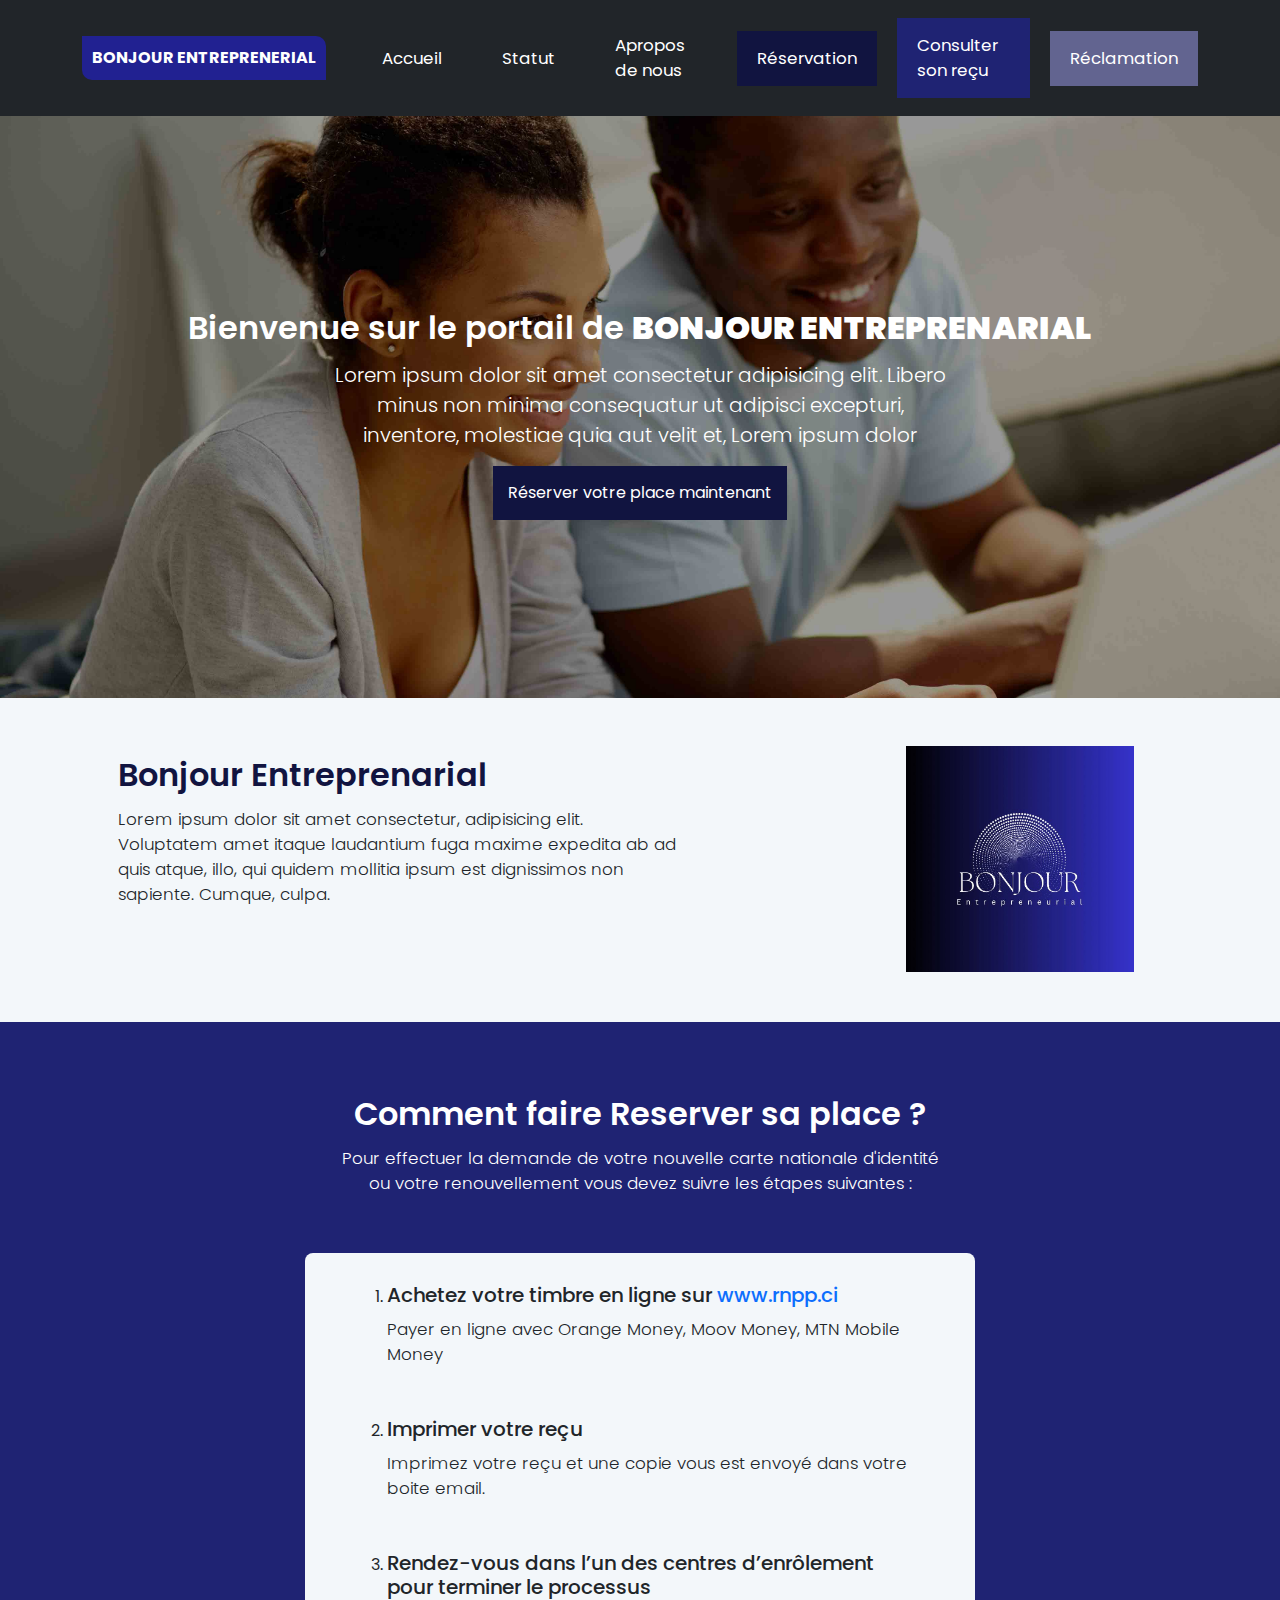
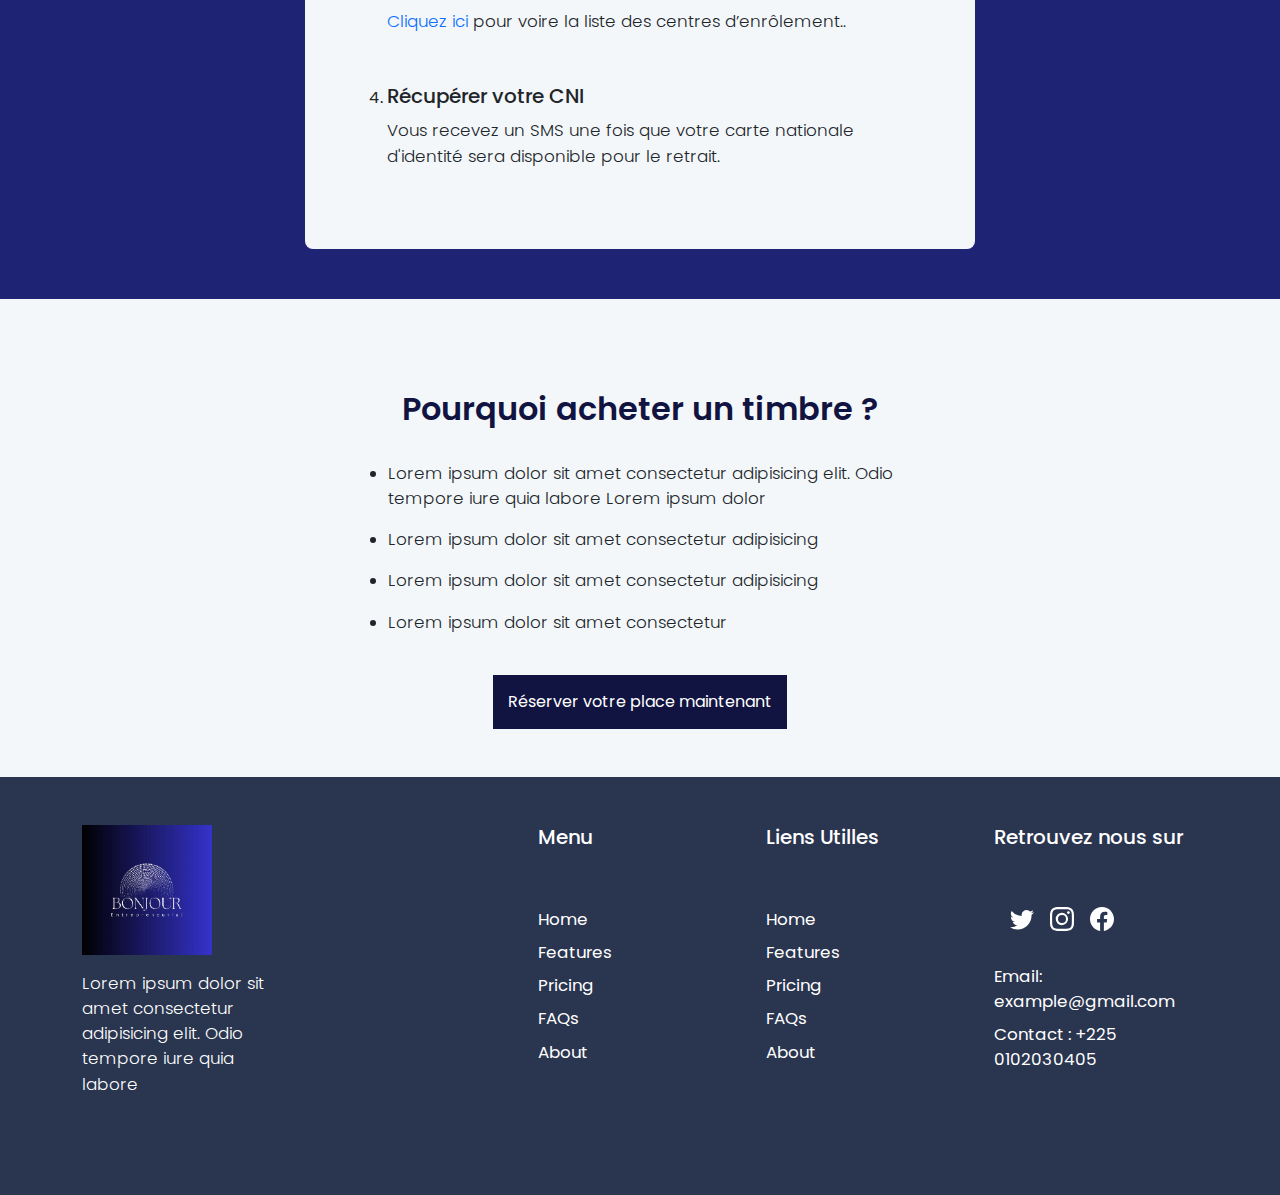
<file: index.html>
<!doctype html>
<html lang="en">
  <head>
    <meta charset="utf-8">
    <meta name="viewport" content="width=device-width, initial-scale=1">
    <title>Accueil</title>
    <link rel="icon" href="IMG/logonew.jpg" type="image/jpg">
    <link href="https://cdn.jsdelivr.net/npm/bootstrap@5.3.2/dist/css/bootstrap.min.css" rel="stylesheet" integrity="sha384-T3c6CoIi6uLrA9TneNEoa7RxnatzjcDSCmG1MXxSR1GAsXEV/Dwwykc2MPK8M2HN" crossorigin="anonymous">
    <link rel="stylesheet" href="CSS/bootstrap.min.css">
    <link rel="stylesheet" href="CSS/index.css">
    <link rel="preconnect" href="https://fonts.googleapis.com">
    <link rel="preconnect" href="https://fonts.gstatic.com" crossorigin>
    <link href="https://fonts.googleapis.com/css2?family=Poppins:ital,wght@0,100;0,200;0,300;0,500;0,600;0,700;0,800;0,900;1,100;1,200;1,300;1,400;1,700;1,800&display=swap" rel="stylesheet">
  </head>
  <body style="background-color: #F3F7FA;">
    <!-- reseaux sociaux -->
    <svg xmlns="http://www.w3.org/2000/svg" style="display: none;">
      <symbol id="facebook" viewBox="0 0 16 16">
        <path d="M16 8.049c0-4.446-3.582-8.05-8-8.05C3.58 0-.002 3.603-.002 8.05c0 4.017 2.926 7.347 6.75 7.951v-5.625h-2.03V8.05H6.75V6.275c0-2.017 1.195-3.131 3.022-3.131.876 0 1.791.157 1.791.157v1.98h-1.009c-.993 0-1.303.621-1.303 1.258v1.51h2.218l-.354 2.326H9.25V16c3.824-.604 6.75-3.934 6.75-7.951z"/>
      </symbol>
      <symbol id="instagram" viewBox="0 0 16 16">
          <path d="M8 0C5.829 0 5.556.01 4.703.048 3.85.088 3.269.222 2.76.42a3.917 3.917 0 0 0-1.417.923A3.927 3.927 0 0 0 .42 2.76C.222 3.268.087 3.85.048 4.7.01 5.555 0 5.827 0 8.001c0 2.172.01 2.444.048 3.297.04.852.174 1.433.372 1.942.205.526.478.972.923 1.417.444.445.89.719 1.416.923.51.198 1.09.333 1.942.372C5.555 15.99 5.827 16 8 16s2.444-.01 3.298-.048c.851-.04 1.434-.174 1.943-.372a3.916 3.916 0 0 0 1.416-.923c.445-.445.718-.891.923-1.417.197-.509.332-1.09.372-1.942C15.99 10.445 16 10.173 16 8s-.01-2.445-.048-3.299c-.04-.851-.175-1.433-.372-1.941a3.926 3.926 0 0 0-.923-1.417A3.911 3.911 0 0 0 13.24.42c-.51-.198-1.092-.333-1.943-.372C10.443.01 10.172 0 7.998 0h.003zm-.717 1.442h.718c2.136 0 2.389.007 3.232.046.78.035 1.204.166 1.486.275.373.145.64.319.92.599.28.28.453.546.598.92.11.281.24.705.275 1.485.039.843.047 1.096.047 3.231s-.008 2.389-.047 3.232c-.035.78-.166 1.203-.275 1.485a2.47 2.47 0 0 1-.599.919c-.28.28-.546.453-.92.598-.28.11-.704.24-1.485.276-.843.038-1.096.047-3.232.047s-2.39-.009-3.233-.047c-.78-.036-1.203-.166-1.485-.276a2.478 2.478 0 0 1-.92-.598 2.48 2.48 0 0 1-.6-.92c-.109-.281-.24-.705-.275-1.485-.038-.843-.046-1.096-.046-3.233 0-2.136.008-2.388.046-3.231.036-.78.166-1.204.276-1.486.145-.373.319-.64.599-.92.28-.28.546-.453.92-.598.282-.11.705-.24 1.485-.276.738-.034 1.024-.044 2.515-.045v.002zm4.988 1.328a.96.96 0 1 0 0 1.92.96.96 0 0 0 0-1.92zm-4.27 1.122a4.109 4.109 0 1 0 0 8.217 4.109 4.109 0 0 0 0-8.217zm0 1.441a2.667 2.667 0 1 1 0 5.334 2.667 2.667 0 0 1 0-5.334z"/>
      </symbol>
      <symbol id="twitter" viewBox="0 0 16 16">
        <path d="M5.026 15c6.038 0 9.341-5.003 9.341-9.334 0-.14 0-.282-.006-.422A6.685 6.685 0 0 0 16 3.542a6.658 6.658 0 0 1-1.889.518 3.301 3.301 0 0 0 1.447-1.817 6.533 6.533 0 0 1-2.087.793A3.286 3.286 0 0 0 7.875 6.03a9.325 9.325 0 0 1-6.767-3.429 3.289 3.289 0 0 0 1.018 4.382A3.323 3.323 0 0 1 .64 6.575v.045a3.288 3.288 0 0 0 2.632 3.218 3.203 3.203 0 0 1-.865.115 3.23 3.23 0 0 1-.614-.057 3.283 3.283 0 0 0 3.067 2.277A6.588 6.588 0 0 1 .78 13.58a6.32 6.32 0 0 1-.78-.045A9.344 9.344 0 0 0 5.026 15z"/>
      </symbol>
    </svg>
    <!-- header -->
    <header>
      <nav class="navbar navbar-expand-md navbar-dark fixed-top bg-dark">
        <div class="container">
          <a class="navbar-brand" href="#">BONJOUR ENTREPRENERIAL</a>
          <button class="navbar-toggler" type="button" data-bs-toggle="collapse" data-bs-target="#navbarCollapse" aria-controls="navbarCollapse" aria-expanded="false" aria-label="Toggle navigation">
            <span class="navbar-toggler-icon"></span>
          </button>
          
          <div class="collapse navbar-collapse" id="navbarCollapse">
            <ul class="navbar-nav me-auto mb-2 mb-md-0">
              <li class="nav-item">
                <a class="nav-link active" aria-current="page" href="index.html" style="margin-left: 20px;">Accueil</a>
              </li>
              <li class="nav-item">
                <a class="nav-link active" aria-current="page" href="statut.hmtl" style="margin-left: 20px;">Statut</a>
              </li>
              <li class="nav-item">
                <a class="nav-link active" aria-current="page" href="aproposdenous.html" style="margin-left: 20px;">Apropos de nous</a>
              </li>
              <li class="nav-item">
                <a class="nav-link active reserv" aria-current="page" href="https://wa.me/2250143556876" style="margin-left: 20px;">Réservation</a>
              </li>
              <li class="nav-item">
                <a class="nav-link active reçu" aria-current="page" href="reçu.html" style="margin-left: 20px;">Consulter son reçu</a>
              </li>
              <li class="nav-item">
                <a class="nav-link active reclam" aria-current="page" href="reclamation.html" style="margin-left: 20px;">Réclamation</a>
              </li>
            </ul>
          </div>
        </div>
      </nav>
    </header>
    <!-- container -->
    <div class="px-4 py-5 my-5 text-center" style="background-image: url('IMG/banner.jpg'); background-size: cover;">
      <div class="banner">
        <h2 class="text-white">Bienvenue sur le portail de <strong>BONJOUR ENTREPRENARIAL</strong></h2>
      <div class="col-lg-6 mx-auto">
        <p class="lead mb-6">Lorem ipsum dolor sit amet consectetur adipisicing elit. Libero minus non minima consequatur ut adipisci excepturi, inventore, molestiae quia aut velit et, Lorem ipsum dolor</p>
        <div class="d-grid gap-2 d-sm-flex justify-content-sm-center">
          <a href="#" target="_blank" rel="noopener noreferrer" class="reserv text-white">Réserver votre place maintenant</a>
        </div>
      </div>
      </div>
    </div>

    <div>
      <section class="container" style="margin-bottom: 50px;">
        <div class="row align-items-center justify-content-center">
          <div class="col-lg-7 p-3 p-lg-5 pt-lg-3">
            <h2>Bonjour Entreprenarial</h2>
            <p >Lorem ipsum dolor sit amet consectetur, adipisicing elit. Voluptatem amet itaque laudantium fuga maxime expedita ab ad quis atque, illo, qui quidem mollitia ipsum est dignissimos non sapiente. Cumque, culpa.</p>
          </div>
          <div class="col-lg-4 offset-lg-1 p-0 overflow-hidden">
              <img class="rounded-lg-3" src="IMG/logo.jpg" alt="">
          </div>
        </div>
      </section>
    </div>

    <div style="background-color: #1F2373; padding-top: 30px;">
      <section class="container d-flex flex-column align-items-center justify-content-center">
        <div class="inscri">
          <h2 class="text-white">Comment faire Reserver sa place ?</h2>
          <p class="text-white">Pour effectuer la demande de votre nouvelle carte nationale d'identité <br> ou votre renouvellement vous devez suivre les étapes suivantes :</p>
        </div>
        <div class="etape">
          <ol>
            <li>
              <h5>Achetez votre timbre en ligne sur <a class="links" href="#" target="_blank" rel="noopener noreferrer">www.rnpp.ci</a></h5>
              <p>Payer en ligne avec Orange Money, Moov Money, MTN Mobile Money</p>
            </li>
            <li>
              <h5>Imprimer votre reçu</h5>
              <p>Imprimez votre reçu et une copie vous est envoyé dans votre boite email.</p>
            <li>
              <h5>Rendez-vous dans l’un des centres d’enrôlement pour terminer le processus</h5>
              <p><a class="links" href="#" target="_blank" rel="noopener noreferrer">Cliquez ici</a> pour voire la liste des centres d’enrôlement..</p>
            </li>
            <li>
              <h5>Récupérer votre CNI</h5>
              <p>Vous recevez un SMS une fois que votre carte nationale d'identité sera disponible pour le retrait.</p>
            </li>
          </ol>
        </div>
      </section>
    </div>

    <div style="margin-top: 50px;">
      <section class="container">
        <div class="row align-items-center justify-content-center">
          <div class="col-lg-7 p-3 p-lg-5">
            <h2 class="timbre">Pourquoi acheter un timbre ?</h2>
            <ul style="margin-top: 40px; margin-bottom: 40px;">
              <li><p>Lorem ipsum dolor sit amet consectetur adipisicing elit. Odio tempore iure quia labore Lorem ipsum dolor</p></li>
              <li><p>Lorem ipsum dolor sit amet consectetur adipisicing</p></li>
              <li><p>Lorem ipsum dolor sit amet consectetur adipisicing</p></li>
              <li><p>Lorem ipsum dolor sit amet consectetur</p></li>
            </ul>
            <div class="d-flex justify-content-center">
              <a href="#" target="_blank" rel="noopener noreferrer" class="reserv text-white">Réserver votre place maintenant</a>
            </div>
          </div>
        </div>
      </section>
    </div>

    
    <!-- footer -->
    <section class="footer" style="background-color: #2A354F; color:white">
      <div class="container">
        <footer class="row row-cols-1 row-cols-sm-2 row-cols-md-5 py-5">
          <div class="col mb-3">
            <a href="/" class="d-flex align-items-center mb-3 link-body-emphasis text-decoration-none">
              <img src="IMG/logo.jpg" alt="" srcset="" width="130" height="130">
            </a>
            <p class="text-white">Lorem ipsum dolor sit amet consectetur adipisicing elit. Odio tempore iure quia labore</p>
          </div>
          
      
          <div class="col mb-3">
      
          </div>
      
          <div class="col mb-3">
            <h5>Menu</h5>
            <ul class="nav flex-column">
              <li class="nav-item mb-2"><a href="#" class="nav-link p-0 text-white">Home</a></li>
              <li class="nav-item mb-2"><a href="#" class="nav-link p-0 text-white">Features</a></li>
              <li class="nav-item mb-2"><a href="#" class="nav-link p-0 text-white">Pricing</a></li>
              <li class="nav-item mb-2"><a href="#" class="nav-link p-0 text-white">FAQs</a></li>
              <li class="nav-item mb-2"><a href="#" class="nav-link p-0 text-white">About</a></li>
            </ul>
          </div>
      
          <div class="col mb-3">
            <h5>Liens Utilles</h5>
            <ul class="nav d-flex flex-column">
              <li class="nav-item mb-2"><a href="#" class="nav-link p-0 text-white">Home</a></li>
              <li class="nav-item mb-2"><a href="#" class="nav-link p-0 text-white">Features</a></li>
              <li class="nav-item mb-2"><a href="#" class="nav-link p-0 text-white">Pricing</a></li>
              <li class="nav-item mb-2"><a href="#" class="nav-link p-0 text-white">FAQs</a></li>
              <li class="nav-item mb-2"><a href="#" class="nav-link p-0 text-white">About</a></li>
            </ul>
          </div>

          <div class="col mb-3">
            <h5>Retrouvez nous sur</h5>
            <ul class="nav d-flex flex-column">
              <li class="nav-item mb-2">
                <ul class="nav d-flex" style="margin-bottom: 20px;">
                  <li class="ms-3"><a class="text-white" href="#"><svg class="bi" width="24" height="24"><use xlink:href="#twitter"></use></svg></a></li>
                  <li class="ms-3"><a class="text-white" href="#"><svg class="bi" width="24" height="24"><use xlink:href="#instagram"></use></svg></a></li>
                  <li class="ms-3"><a class="text-white" href="#"><svg class="bi" width="24" height="24"><use xlink:href="#facebook"></use></svg></a></li>
                </ul>
              </li>
              <li class="nav-item mb-2"><a href="#" class="nav-link p-0 text-white">Email: example@gmail.com</a></li>
              <li class="nav-item mb-2"><a href="#" class="nav-link p-0 text-white">Contact : +225 0102030405</a></li>
            </ul>
          </div>
        </footer>
      </div>
    </section>

    <script src="JS/bootstrap.bundle.min.js"></script>
  </body>
</html>
</file>
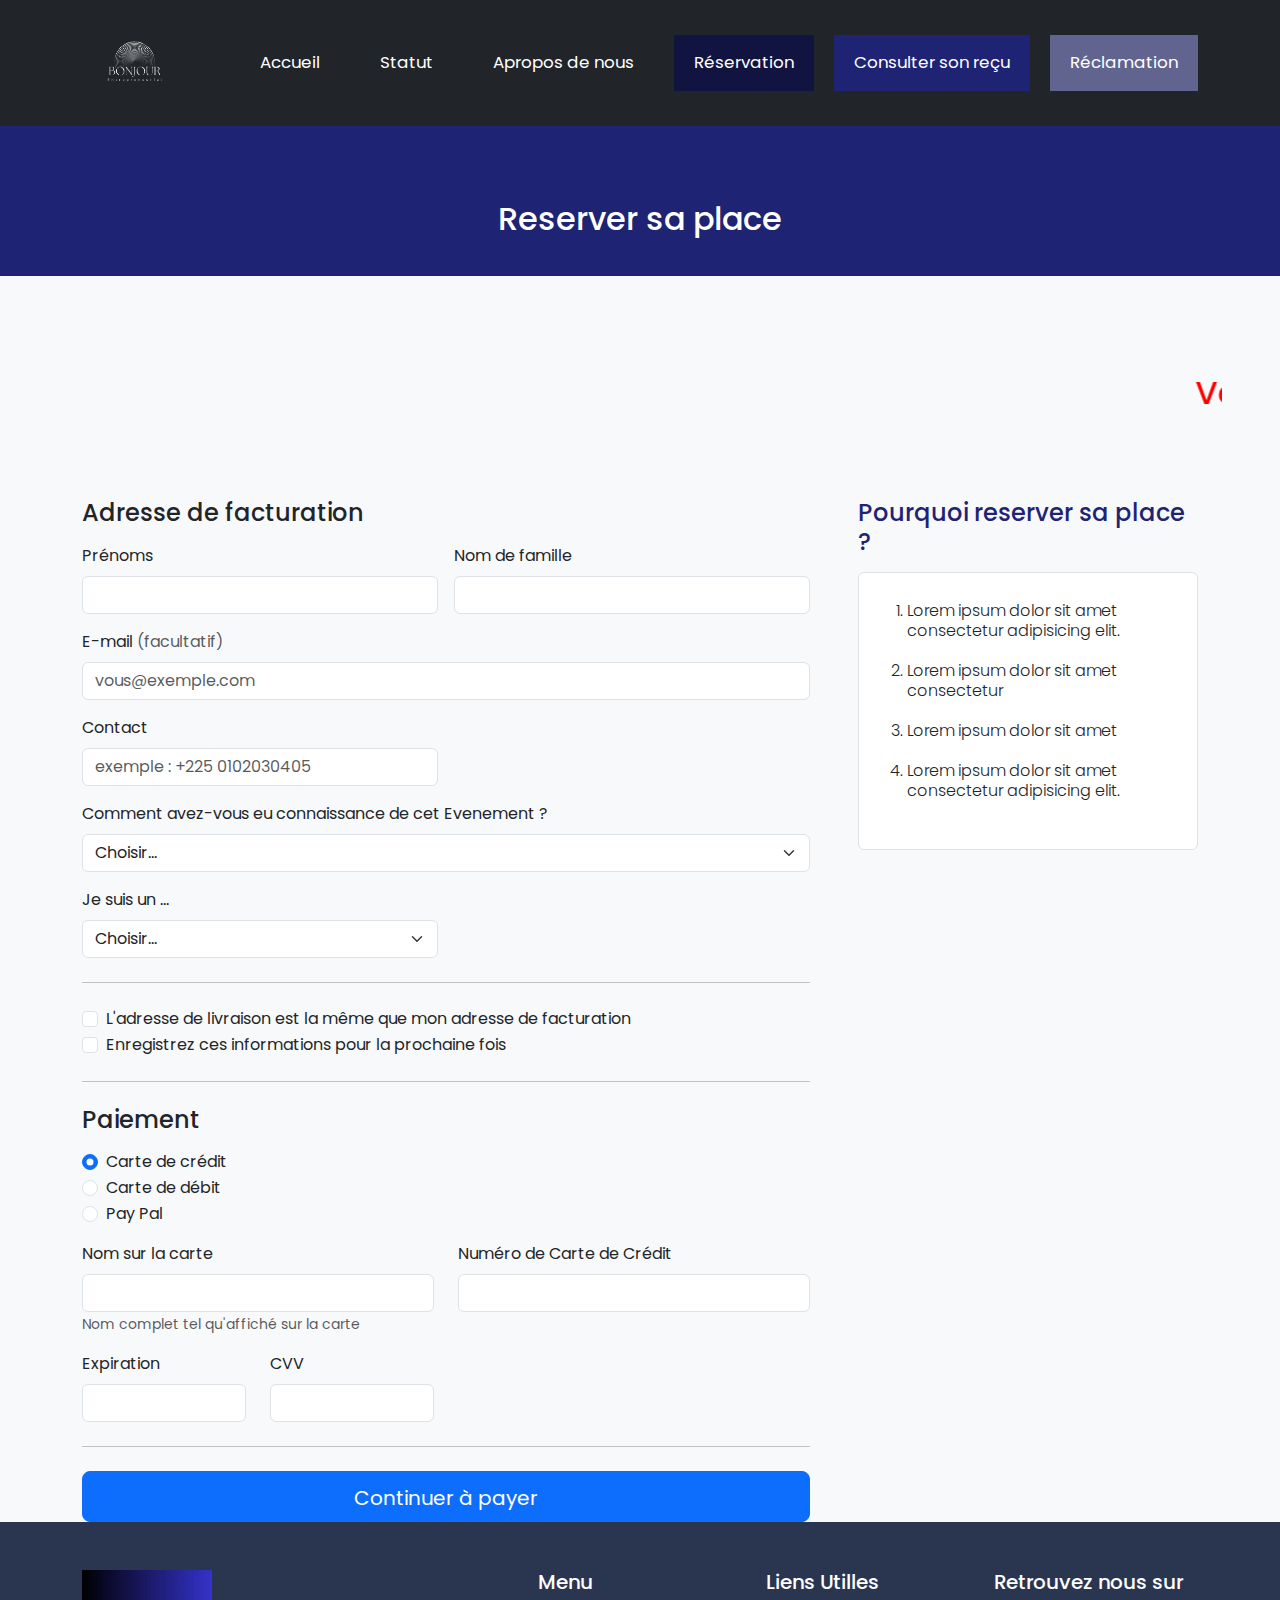
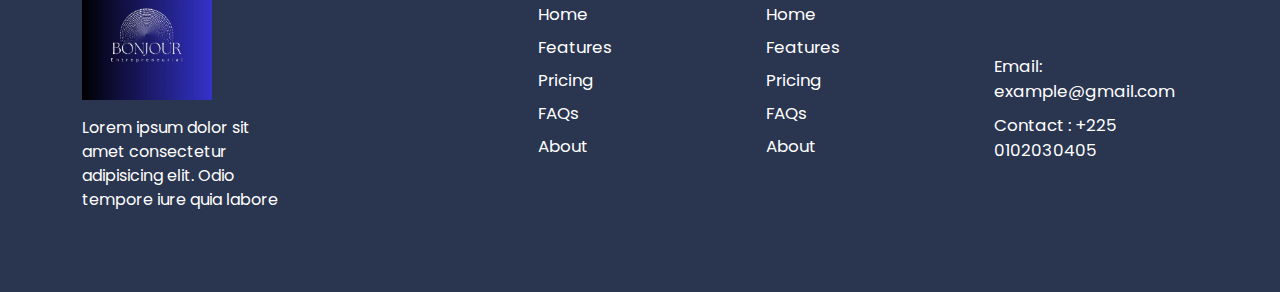
<file: payement.html>
<!doctype html>
<html lang="en" data-bs-theme="auto">
  <head>
    <meta charset="utf-8">
    <meta name="viewport" content="width=device-width, initial-scale=1">
    <title>Payement</title>
    <link rel="icon" href="IMG/logonew.jpg" type="image/jpg">
    <link href="https://cdn.jsdelivr.net/npm/bootstrap@5.3.2/dist/css/bootstrap.min.css" rel="stylesheet" integrity="sha384-T3c6CoIi6uLrA9TneNEoa7RxnatzjcDSCmG1MXxSR1GAsXEV/Dwwykc2MPK8M2HN" crossorigin="anonymous">
    <link rel="stylesheet" href="CSS/bootstrap.min.css">
    <link rel="stylesheet" href="CSS/checkout.css">
    <link rel="preconnect" href="https://fonts.googleapis.com">
    <link rel="preconnect" href="https://fonts.gstatic.com" crossorigin>
    <link href="https://fonts.googleapis.com/css2?family=Poppins:ital,wght@0,100;0,200;0,300;0,500;0,600;0,700;0,800;0,900;1,100;1,200;1,300;1,400;1,700;1,800&display=swap" rel="stylesheet">
  </head>
  <body class="bg-body-tertiary">
    <header>
      <nav class="navbar navbar-expand-md navbar-dark fixed-top bg-dark">
        <div class="container">
          <a class="navbar-brand" href="#"><img src="IMG/3.png" alt="" srcset=""></a>
          <button class="navbar-toggler" type="button" data-bs-toggle="collapse" data-bs-target="#navbarCollapse" aria-controls="navbarCollapse" aria-expanded="false" aria-label="Toggle navigation">
            <span class="navbar-toggler-icon"></span>
          </button>
          
          <div class="collapse navbar-collapse" id="navbarCollapse">
            <ul class="navbar-nav me-auto mb-2 mb-md-0">
              <li class="nav-item">
                <a class="nav-link active" aria-current="page" href="index.html" style="margin-left: 20px;">Accueil</a>
              </li>
              <li class="nav-item">
                <a class="nav-link active" aria-current="page" href="statut.hmtl" style="margin-left: 20px;">Statut</a>
              </li>
              <li class="nav-item">
                <a class="nav-link active" aria-current="page" href="aproposdenous.html" style="margin-left: 20px;">Apropos de nous</a>
              </li>
              <li class="nav-item">
                <a class="nav-link active reserv" aria-current="page" href="payement.html" style="margin-left: 20px;">Réservation</a>
              </li>
              <li class="nav-item">
                <a class="nav-link active reçu" aria-current="page" href="reçu.html" style="margin-left: 20px;">Consulter son reçu</a>
              </li>
              <li class="nav-item">
                <a class="nav-link active reclam" aria-current="page" href="reclamation.html" style="margin-left: 20px;">Réclamation</a>
              </li>
            </ul>
          </div>
        </div>
      </nav>
    </header>
    <!-- formulaire -->
    <div class="text-center text-white" style="padding-top: 200px; padding-bottom: 30px; background-color: #1F2373;"><h2>Reserver sa place</h2></div>
    <div class="container">
      <main>
        <div class="row g-5" style="margin-top: 50px;">
          <marquee behavior="" direction="" style="margin-bottom: 30px; color: red;"><h2>Veillez entrer les information correcte sur votre identité</h2></marquee>
          <div class="col-md-5 col-lg-4 order-md-last">
            <h4 class="d-flex justify-content-between align-items-center mb-3">
              <span style="color: #1F2373;">Pourquoi reserver sa place ?</span>
            </h4>
            <ul class="list-group mb-3">
              <li class="list-group-item d-flex justify-content-between lh-sm">
                <ol class="raison">
                  <li>Lorem ipsum dolor sit amet consectetur adipisicing elit.</li>
                  <li>Lorem ipsum dolor sit amet consectetur</li>
                  <li>Lorem ipsum dolor sit amet </li>
                  <li>Lorem ipsum dolor sit amet consectetur adipisicing elit.</li>
                </ol>
              </li>
            </ul>
          </div>
          <div class="col-md-7 col-lg-8">
            <h4 class="mb-3"><font style="vertical-align: inherit;"><font style="vertical-align: inherit;">Adresse de facturation</font></font></h4>
            <form class="needs-validation" novalidate="">
              <div class="row g-3">
                <div class="col-sm-6">
                  <label for="firstName" class="form-label"><font style="vertical-align: inherit;"><font style="vertical-align: inherit;">Prénoms</font></font></label>
                  <input type="text" class="form-control" id="firstName" placeholder="" value="" required="">
                  <div class="invalid-feedback"><font style="vertical-align: inherit;"><font style="vertical-align: inherit;">
                    Un prénom valide est requis.
                  </font></font></div>
                </div>
    
                <div class="col-sm-6">
                  <label for="lastName" class="form-label"><font style="vertical-align: inherit;"><font style="vertical-align: inherit;">Nom de famille</font></font></label>
                  <input type="text" class="form-control" id="lastName" placeholder="" value="" required="">
                  <div class="invalid-feedback"><font style="vertical-align: inherit;"><font style="vertical-align: inherit;">
                    Un nom de famille valide est requis.
                  </font></font></div>
                </div>
    
                <div class="col-12">
                  <label for="email" class="form-label">E-mail<span class="text-body-secondary"> (facultatif)</span></label>
                  <input type="email" class="form-control" id="email" placeholder="vous@exemple.com">
                  <div class="invalid-feedback">Veuillez saisir une adresse e-mail valide.</div>
                </div>

                <div class="col-sm-6">
                  <label for="contact" class="form-label">Contact</label>
                  <input type="number" class="form-control" id="zip" placeholder="exemple : +225 0102030405" required="">
                  <div class="invalid-feedback">Veillez entrer votre numéro de téléphone.</div>
                </div>
    
                <div class="col-12">
                  <label for="prise" class="form-label">Comment avez-vous eu connaissance de cet Evenement ?</label>
                  <select class="form-select" id="prise" required="">
                    <option value="">Choisir...</option>
                    <option>Réseaux sociaux</option>
                    <option>Recommandé par un ami(e) ou un pair</option>
                    <option>Autre</option>
                  </select>
                  <div class="invalid-feedback">Veuillez sélectionner une réponse valide valide.</div>
                </div>
    
                <div class="col-md-6">
                  <label for="statut" class="form-label">Je suis un ...</label>
                  <select class="form-select" id="state" required="">
                    <option value="">Choisir...</option>
                    <option>Entrepreneur</option>
                    <option>Star-Up</option>
                    <option>Etudiant</option>
                  </select>
                  <div class="invalid-feedback">Veuillez fournir un état valide.</div>
                </div>
              </div>
    
              <hr class="my-4">
    
              <div class="form-check">
                <input type="checkbox" class="form-check-input" id="same-address">
                <label class="form-check-label" for="same-address"><font style="vertical-align: inherit;"><font style="vertical-align: inherit;">L'adresse de livraison est la même que mon adresse de facturation</font></font></label>
              </div>
    
              <div class="form-check">
                <input type="checkbox" class="form-check-input" id="save-info">
                <label class="form-check-label" for="save-info"><font style="vertical-align: inherit;"><font style="vertical-align: inherit;">Enregistrez ces informations pour la prochaine fois</font></font></label>
              </div>
    
              <hr class="my-4">
    
              <h4 class="mb-3"><font style="vertical-align: inherit;"><font style="vertical-align: inherit;">Paiement</font></font></h4>
    
              <div class="my-3">
                <div class="form-check">
                  <input id="credit" name="paymentMethod" type="radio" class="form-check-input" checked="" required="">
                  <label class="form-check-label" for="credit"><font style="vertical-align: inherit;"><font style="vertical-align: inherit;">Carte de crédit</font></font></label>
                </div>
                <div class="form-check">
                  <input id="debit" name="paymentMethod" type="radio" class="form-check-input" required="">
                  <label class="form-check-label" for="debit"><font style="vertical-align: inherit;"><font style="vertical-align: inherit;">Carte de débit</font></font></label>
                </div>
                <div class="form-check">
                  <input id="paypal" name="paymentMethod" type="radio" class="form-check-input" required="">
                  <label class="form-check-label" for="paypal"><font style="vertical-align: inherit;"><font style="vertical-align: inherit;">Pay Pal</font></font></label>
                </div>
              </div>
    
              <div class="row gy-3">
                <div class="col-md-6">
                  <label for="cc-name" class="form-label"><font style="vertical-align: inherit;"><font style="vertical-align: inherit;">Nom sur la carte</font></font></label>
                  <input type="text" class="form-control" id="cc-name" placeholder="" required="">
                  <small class="text-body-secondary"><font style="vertical-align: inherit;"><font style="vertical-align: inherit;">Nom complet tel qu'affiché sur la carte</font></font></small>
                  <div class="invalid-feedback"><font style="vertical-align: inherit;"><font style="vertical-align: inherit;">
                    Le nom sur la carte est requis
                  </font></font></div>
                </div>
    
                <div class="col-md-6">
                  <label for="cc-number" class="form-label"><font style="vertical-align: inherit;"><font style="vertical-align: inherit;">Numéro de Carte de Crédit</font></font></label>
                  <input type="text" class="form-control" id="cc-number" placeholder="" required="">
                  <div class="invalid-feedback"><font style="vertical-align: inherit;"><font style="vertical-align: inherit;">
                    Le numéro de carte de crédit est requis
                  </font></font></div>
                </div>
    
                <div class="col-md-3">
                  <label for="cc-expiration" class="form-label"><font style="vertical-align: inherit;"><font style="vertical-align: inherit;">Expiration</font></font></label>
                  <input type="text" class="form-control" id="cc-expiration" placeholder="" required="">
                  <div class="invalid-feedback"><font style="vertical-align: inherit;"><font style="vertical-align: inherit;">
                    Date d'expiration requise
                  </font></font></div>
                </div>
    
                <div class="col-md-3">
                  <label for="cc-cvv" class="form-label"><font style="vertical-align: inherit;"><font style="vertical-align: inherit;">CVV</font></font></label>
                  <input type="text" class="form-control" id="cc-cvv" placeholder="" required="">
                  <div class="invalid-feedback"><font style="vertical-align: inherit;"><font style="vertical-align: inherit;">
                    Code de sécurité requis
                  </font></font></div>
                </div>
              </div>
    
              <hr class="my-4">
    
              <button class="w-100 btn btn-primary btn-lg" type="submit"><font style="vertical-align: inherit;"><font style="vertical-align: inherit;">Continuer à payer</font></font></button>
            </form>
          </div>
        </div>
      </main>
    </div>
    <!-- footer -->
    <section class="footer" style="background-color: #2A354F; color:white">
      <div class="container">
        <footer class="row row-cols-1 row-cols-sm-2 row-cols-md-5 py-5">
          <div class="col mb-3">
            <a href="/" class="d-flex align-items-center mb-3 link-body-emphasis text-decoration-none">
              <img src="IMG/logo.jpg" alt="" srcset="" width="130" height="130">
            </a>
            <p class="text-white">Lorem ipsum dolor sit amet consectetur adipisicing elit. Odio tempore iure quia labore</p>
          </div>

          <div class="col mb-3">
      
          </div>
      
          <div class="col mb-3">
            <h5>Menu</h5>
            <ul class="nav flex-column">
              <li class="nav-item mb-2"><a href="#" class="nav-link p-0 text-white">Home</a></li>
              <li class="nav-item mb-2"><a href="#" class="nav-link p-0 text-white">Features</a></li>
              <li class="nav-item mb-2"><a href="#" class="nav-link p-0 text-white">Pricing</a></li>
              <li class="nav-item mb-2"><a href="#" class="nav-link p-0 text-white">FAQs</a></li>
              <li class="nav-item mb-2"><a href="#" class="nav-link p-0 text-white">About</a></li>
            </ul>
          </div>
      
          <div class="col mb-3">
            <h5>Liens Utilles</h5>
            <ul class="nav d-flex flex-column">
              <li class="nav-item mb-2"><a href="#" class="nav-link p-0 text-white">Home</a></li>
              <li class="nav-item mb-2"><a href="#" class="nav-link p-0 text-white">Features</a></li>
              <li class="nav-item mb-2"><a href="#" class="nav-link p-0 text-white">Pricing</a></li>
              <li class="nav-item mb-2"><a href="#" class="nav-link p-0 text-white">FAQs</a></li>
              <li class="nav-item mb-2"><a href="#" class="nav-link p-0 text-white">About</a></li>
            </ul>
          </div>

          <div class="col mb-3">
            <h5>Retrouvez nous sur</h5>
            <ul class="nav d-flex flex-column">
              <li class="nav-item mb-2">
                <ul class="nav d-flex" style="margin-bottom: 20px;">
                  <li class="ms-3"><a class="text-white" href="#"><svg class="bi" width="24" height="24"><use xlink:href="#twitter"></use></svg></a></li>
                  <li class="ms-3"><a class="text-white" href="#"><svg class="bi" width="24" height="24"><use xlink:href="#instagram"></use></svg></a></li>
                  <li class="ms-3"><a class="text-white" href="#"><svg class="bi" width="24" height="24"><use xlink:href="#facebook"></use></svg></a></li>
                </ul>
              </li>
              <li class="nav-item mb-2"><a href="#" class="nav-link p-0 text-white">Email: example@gmail.com</a></li>
              <li class="nav-item mb-2"><a href="#" class="nav-link p-0 text-white">Contact : +225 0102030405</a></li>
            </ul>
          </div>
        </footer>
      </div>
    </section>
    <script src="JS/bootstrap.bundle.min.js"></script>
    <script src="JS/checkout.js"></script>
  </body>
</html>
</file>
<file: CSS/index.css>
*{
    font-family: 'Poppins', sans-serif;
}
.bd-placeholder-img {
font-size: 1.125rem;
text-anchor: middle;
-webkit-user-select: none;
-moz-user-select: none;
user-select: none;
}

@media (min-width: 768px) {
.bd-placeholder-img-lg {
    font-size: 3.5rem;
}
}

.b-example-divider {
width: 100%;
height: 3rem;
background-color: rgba(0, 0, 0, .1);
border: solid rgba(0, 0, 0, .15);
border-width: 1px 0;
box-shadow: inset 0 .5em 1.5em rgba(0, 0, 0, .1), inset 0 .125em .5em rgba(0, 0, 0, .15);
}

.b-example-vr {
flex-shrink: 0;
width: 1.5rem;
height: 100vh;
}

.bi {
vertical-align: -.125em;
fill: currentColor;
}

.nav-scroller {
position: relative;
z-index: 2;
height: 2.75rem;
overflow-y: hidden;
}

.nav-scroller .nav {
display: flex;
flex-wrap: nowrap;
padding-bottom: 1rem;
margin-top: -1px;
overflow-x: auto;
text-align: center;
white-space: nowrap;
-webkit-overflow-scrolling: touch;
}

.btn-bd-primary {
--bd-violet-bg: #712cf9;
--bd-violet-rgb: 112.520718, 44.062154, 249.437846;

--bs-btn-font-weight: 600;
--bs-btn-color: var(--bs-white);
--bs-btn-bg: var(--bd-violet-bg);
--bs-btn-border-color: var(--bd-violet-bg);
--bs-btn-hover-color: var(--bs-white);
--bs-btn-hover-bg: #6528e0;
--bs-btn-hover-border-color: #6528e0;
--bs-btn-focus-shadow-rgb: var(--bd-violet-rgb);
--bs-btn-active-color: var(--bs-btn-hover-color);
--bs-btn-active-bg: #5a23c8;
--bs-btn-active-border-color: #5a23c8;
}
.bd-mode-toggle {
z-index: 1500;
}

/* CSS OF ME */
h2{
    margin-bottom: 20px;
    font-weight: 600;
    line-height: 24px;
    color: #111440;
}
.timbre{
    text-align: center;
}
p{
    font-size: 1.05em;
    font-weight: 300;
    margin-top: 10px;
}
a{
    text-decoration: none;
}

header{
    background: transparent;
}
nav{
    display: flex;
    flex-wrap: wrap;
    align-items: center;
    justify-content: center;
}
.navbar-brand{
    font-size: 1em;
    font-weight: bold;
    text-align: center; 
    color: white; 
    background-color: rgb(33, 33, 145);
    padding: 10px; 
    border-radius: 0px 10px 0px 10px;
}
.nav-link{
    font-size: 1.05em;
    color: #5f3ea2;
}
.collapse{
    display: flex;
    flex-grow: 0;
    flex-wrap: wrap;
    align-items: center;
    justify-content: space-between;
}
.reserv, .reçu, .reclam{
    padding: 15px;
}
.reserv{
    background: #111440;
}
.reçu{
    background: #1F2373;
}
.reclam{
    background-color: #626490;
}
.navbar-expand-md .navbar-nav .nav-link {
    padding-right: 20px;
    padding-left: 20px;
    margin-top: 10px;
    margin-bottom: 10px;
}
.navbar-nav{
    display: flex;
    align-items: center;
    justify-content: flex-start;
}
/* 1er boite */
.text-center{
    height: 650px;
    width: 100%;
    display: block;
    justify-content: center;
    align-items: center;
    color: white;
}
.banner{
    padding-top: 220px;
}

.col-lg-4{
    display: flex;
    justify-content: center;
}
.col-lg-4 img{
    width: 60%;
    height: auto;
}

.flex-column{
    padding-top: 50px;
    padding-bottom: 50px;
}
.inscri{
    text-align: center;
    margin-bottom: 40px;
}
.etape{
    width: 60%;
    background-color: #F3F7FA;
    padding: 30px 50px 30px 50px;
    border-radius: 8px;
}
.etape ol li {
    margin-bottom: 50px;
}
</file>
<file: CSS/checkout.css>
/* mon css */
*{
  font-family: 'Poppins', sans-serif;
}
nav{
  display: flex;
  flex-wrap: wrap;
  align-items: center;
  justify-content: center;
}
.navbar-brand img{
  width: 100px;
  height: auto;
}
.nav-link{
  font-size: 1.05em;
  color: #5f3ea2;
}
.collapse{
  display: flex;
  flex-grow: 0;
  flex-wrap: wrap;
  align-items: center;
  justify-content: space-between;
}
.reserv, .reçu, .reclam{
  padding: 15px;
}
.reserv{
  background: #111440;
}
.reçu{
  background: #1F2373;
}
.reclam{
  background-color: #626490;
}
.navbar-expand-md .navbar-nav .nav-link {
  padding-right: 20px;
  padding-left: 20px;
  margin-top: 10px;
  margin-bottom: 10px;
}
.navbar-nav{
  display: flex;
  align-items: center;
  justify-content: flex-start;
}

.raison{
  margin: 20px 0px;
}
.raison li {
  margin-bottom: 20px;
  font-weight: 300;
}
</file>
